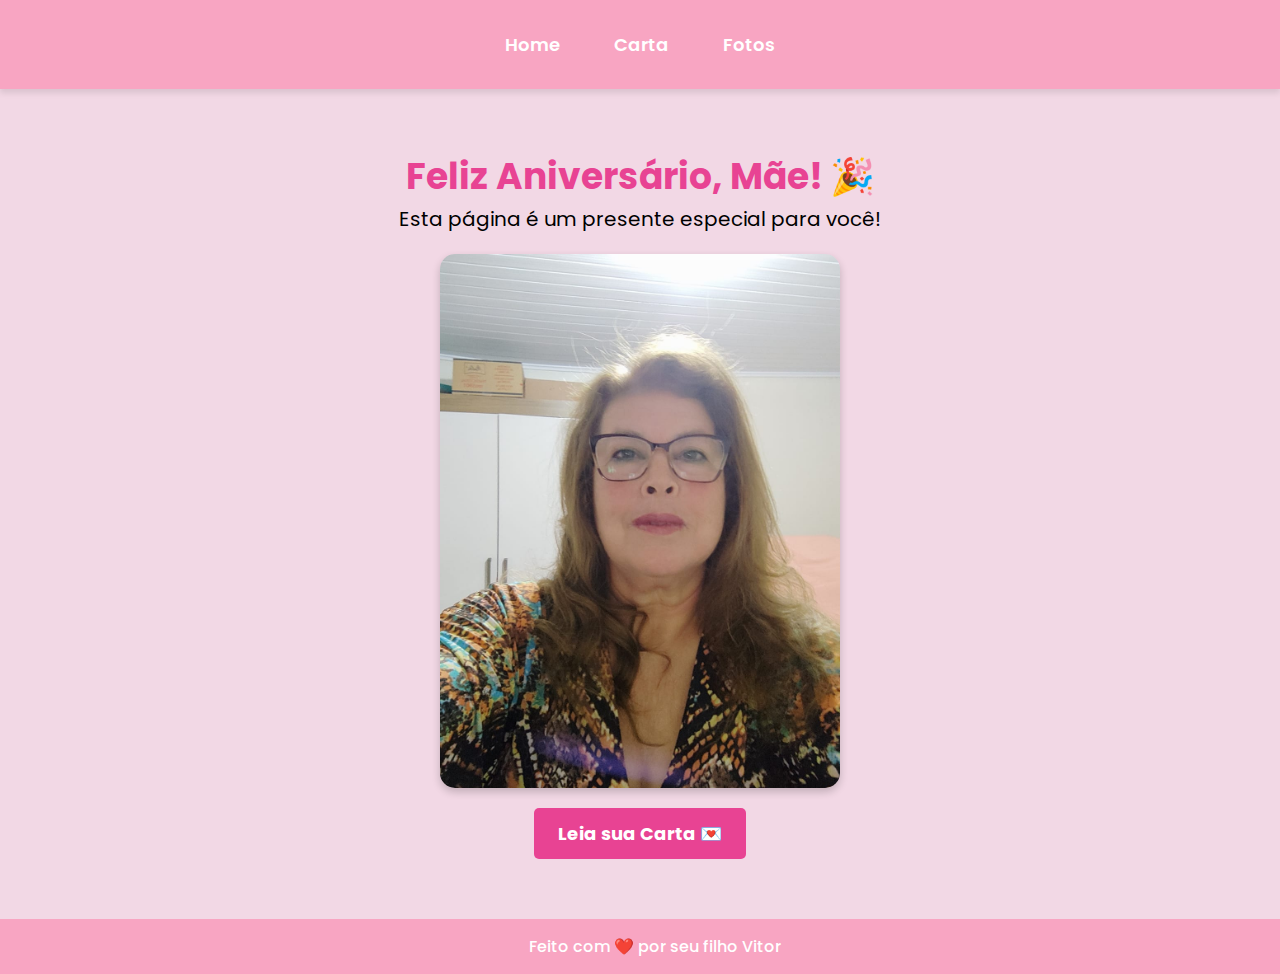
<file: index.html>
<!DOCTYPE html>
<html lang="pt-br">
<head>
    <meta charset="UTF-8">
    <meta name="viewport" content="width=device-width, initial-scale=1.0">
    <title>Feliz Aniversário, Mãe!</title>
    <link href="https://fonts.googleapis.com/css2?family=Dancing+Script:wght@600&family=Poppins:wght@300;400;600&display=swap" rel="stylesheet">
    <link rel="stylesheet" href="styles/style.css">
</head>
<body>
    <header>
        <nav>
            <ul>
                <li><a href="index.html">Home</a></li>
                <li><a href="carta.html">Carta</a></li>
                <li><a href="fotos.html">Fotos</a></li>
            </ul>
        </nav>
    </header>

    <main>
        <div class="banner">
            <h1>Feliz Aniversário, Mãe! 🎉</h1>
            <p>Esta página é um presente especial para você!</p>
            <img src="assets/foto2.jpg" alt="Foto da Mamãe" class="banner-img">
            <a href="carta.html" class="botao">Leia sua Carta 💌</a>
        </div>
    </main>

    <footer>
        <p>Feito com ❤️ por seu filho Vitor</p>
    </footer>
</body>
</html>
</file>
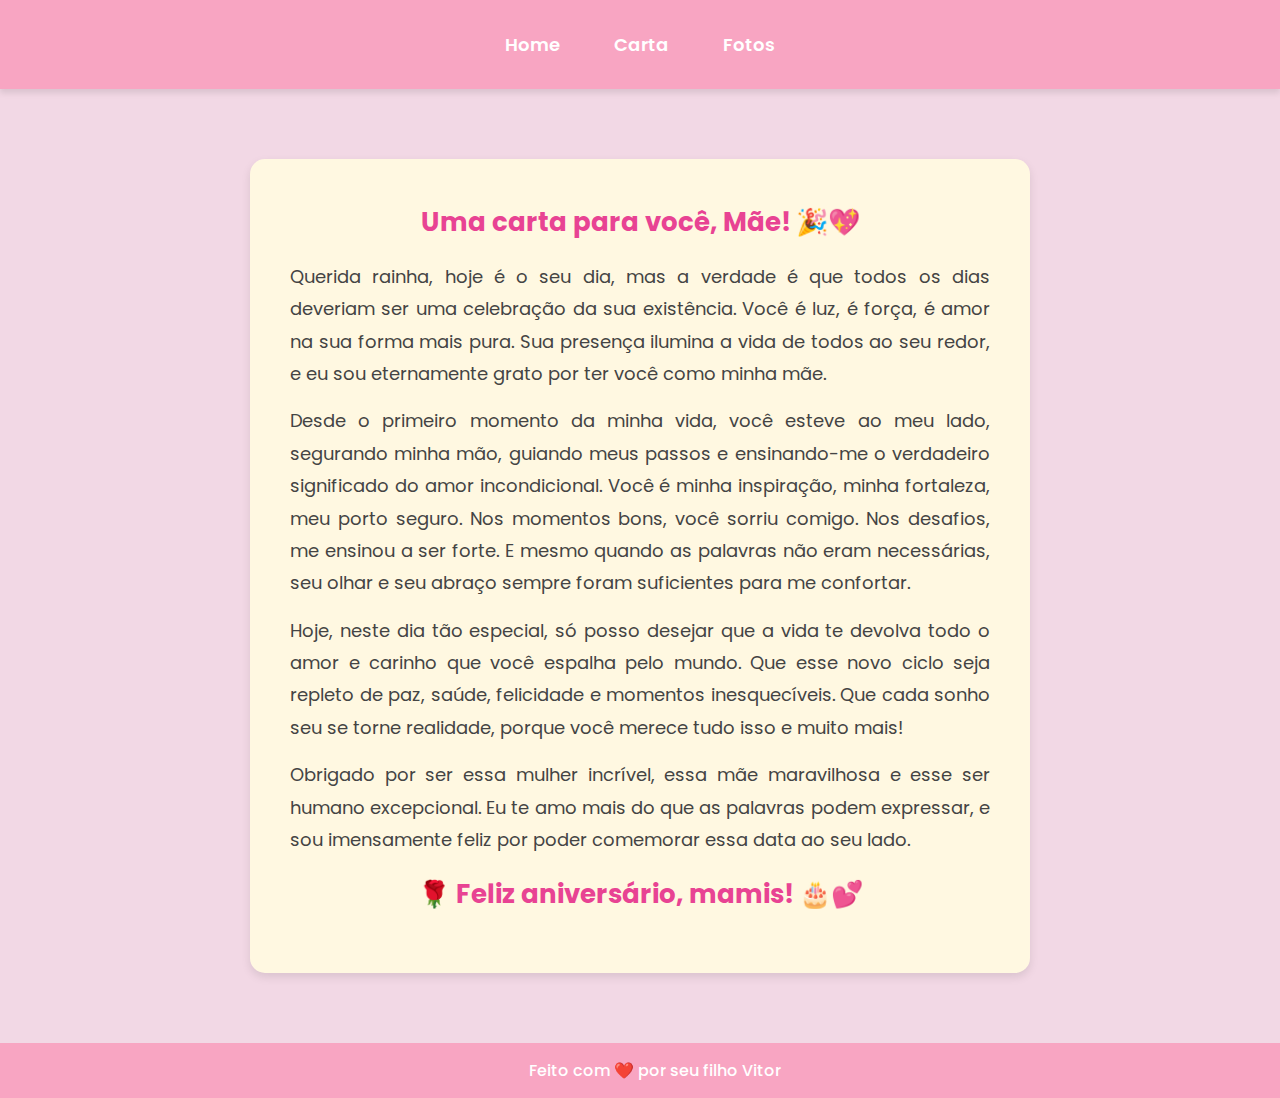
<file: carta.html>
<!DOCTYPE html>
<html lang="pt-br">
<head>
    <meta charset="UTF-8">
    <meta name="viewport" content="width=device-width, initial-scale=1.0">
    <title>Carta para Minha mãe</title>
    <link rel="stylesheet" href="styles/style.css">
    <link href="https://fonts.googleapis.com/css2?family=Poppins:wght@300;400;600&display=swap" rel="stylesheet">
</head>

<body>
    <header>
        <nav>
            <ul>
                <li><a href="index.html">Home</a></li>
                <li><a href="carta.html">Carta</a></li>
                <li><a href="fotos.html">Fotos</a></li>
            </ul>
        </nav>
    </header>

    <main>
        <div class="carta">
            <h1>Uma carta para você, Mãe! 🎉💖</h1>
            <p>Querida rainha, hoje é o seu dia, mas a verdade é que todos os dias deveriam ser uma celebração da sua existência. Você é luz, é força, é amor na sua forma mais pura. Sua presença ilumina a vida de todos ao seu redor, e eu sou eternamente grato por ter você como minha mãe.</p>

            <p>Desde o primeiro momento da minha vida, você esteve ao meu lado, segurando minha mão, guiando meus passos e ensinando-me o verdadeiro significado do amor incondicional. Você é minha inspiração, minha fortaleza, meu porto seguro. Nos momentos bons, você sorriu comigo. Nos desafios, me ensinou a ser forte. E mesmo quando as palavras não eram necessárias, seu olhar e seu abraço sempre foram suficientes para me confortar.</p>
            
            <p>Hoje, neste dia tão especial, só posso desejar que a vida te devolva todo o amor e carinho que você espalha pelo mundo. Que esse novo ciclo seja repleto de paz, saúde, felicidade e momentos inesquecíveis. Que cada sonho seu se torne realidade, porque você merece tudo isso e muito mais!</p>
            
            <p>Obrigado por ser essa mulher incrível, essa mãe maravilhosa e esse ser humano excepcional. Eu te amo mais do que as palavras podem expressar, e sou imensamente feliz por poder comemorar essa data ao seu lado.</p>
            
            <h1>🌹 Feliz aniversário, mamis! 🎂💕</h1>
        </div>
    </main>

    <footer>
        <p>Feito com ❤️ por seu filho Vitor</p>
    </footer>
</body>
</html>
</file>
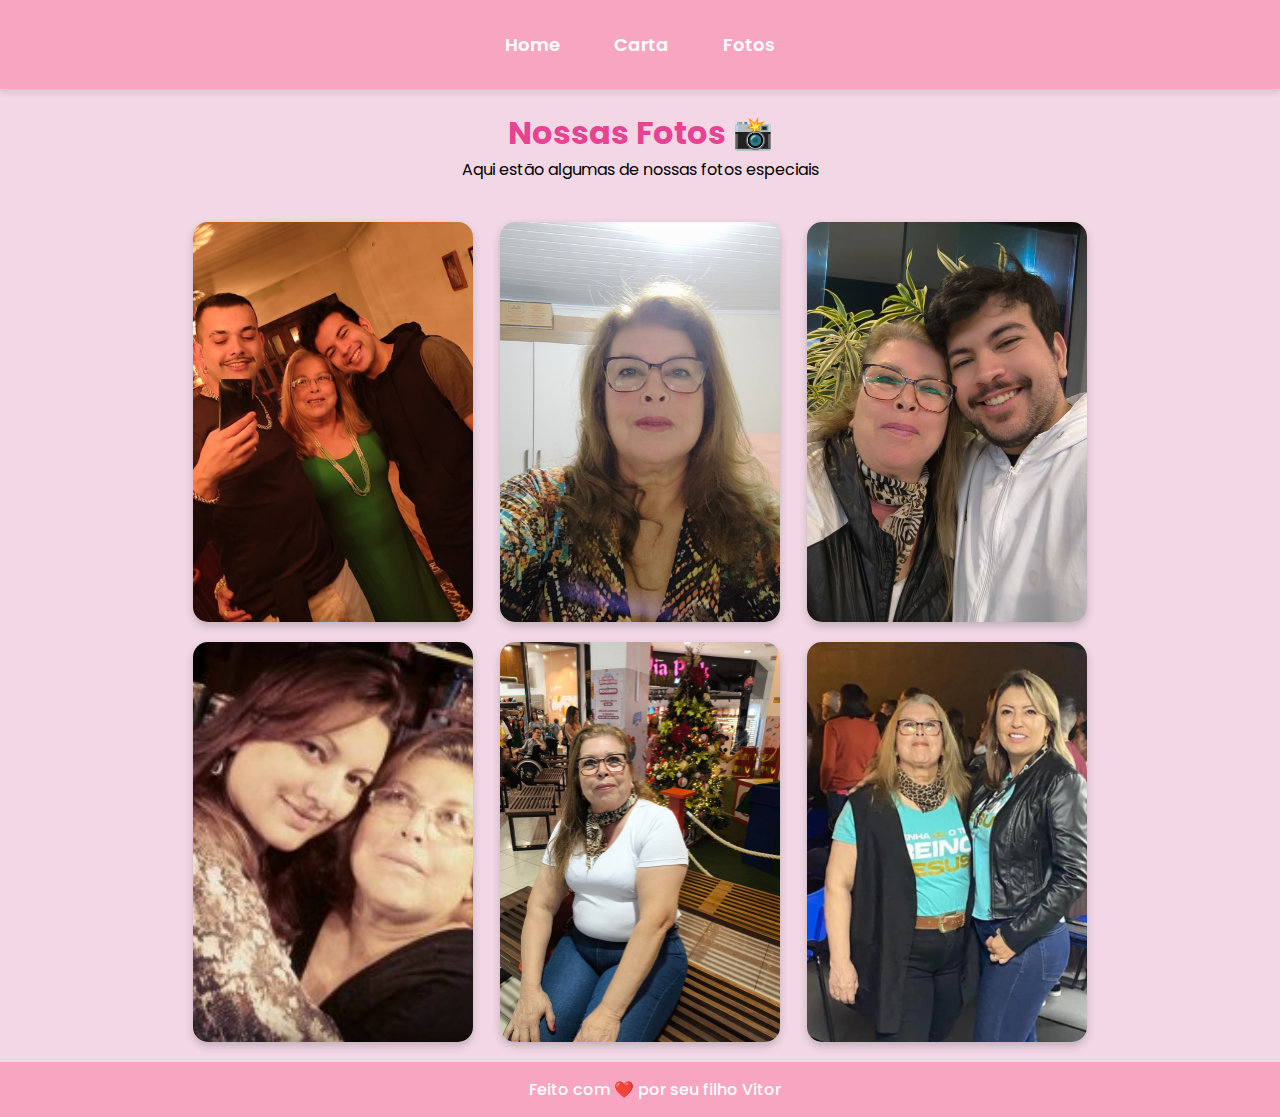
<file: fotos.html>
<!DOCTYPE html>
<html lang="pt-br">
<head>
    <meta charset="UTF-8">
    <meta name="viewport" content="width=device-width, initial-scale=1.0">
    <title>Fotos</title>
    <link rel="stylesheet" href="styles/style.css">
    <link href="https://fonts.googleapis.com/css2?family=Poppins:wght@300;400;600&display=swap" rel="stylesheet">
</head>

<body>
    <header>
        <nav>
            <ul>
                <li><a href="index.html">Home</a></li>
                <li><a href="carta.html">Carta</a></li>
                <li><a href="fotos.html">Fotos</a></li>               
            </ul>
        </nav>
    </header>

    <main>
        <h1>Nossas Fotos 📸</h1>
        <p>Aqui estão algumas de nossas fotos especiais</p>

        <div class="galeria">
            <img src="/assets/foto1.jpg" alt="Foto 1">
            <img src="/assets/foto2.jpg" alt="Foto 2">
            <img src="/assets/foto3.jpg" alt="Foto 3">
            <img src="/assets/foto4.jpg" alt="Foto 4">
            <img src="/assets/foto5.jpg" alt="Foto 5">
            <img src="/assets/foto6.jpg" alt="Foto 6">
        </div>
    </main>

    <footer>
        <p>Feito com ❤️ por seu filho Vitor</p>
    </footer>
</body>
</html>
</file>
<file: styles/style.css>
body, h1, p {
    margin: 0;
    padding: 0;
    font-family: 'Poppins', sans-serif;
}

header {
    background-color: #f8a5c2;
    padding: 15px 0;
    text-align: center;
    box-shadow: 0 4px 6px rgba(0, 0, 0, 0.1);
}

nav ul {
    list-style: none;
    padding: 0;
}

nav ul li {
    display: inline;
    margin: 0 15px;
}

nav ul li a {
    text-decoration: none;
    font-weight: 600;
    color: white;
    font-size: 18px;
    padding: 5px 10px;
    transition: 0.3s;
}

nav ul li a:hover {
    color: #FF4081;
    background: white;
    padding: 5px 10px;
    border-radius: 5px;
}

html, body {
    height: 100%; 
    display: flex;
    flex-direction: column; 
    background-color: #f2d8e5;
}

main {
    flex: 1;
    text-align: center;
    margin: 20px;
}

h1 {
    color: #e84393
}

.banner {
    display: flex;
    flex-direction: column;
    align-items: center;
    justify-content: center;
    text-align: center;
    padding: 40px 20px;
}

.banner h1 {
    font-size: 36px;
    color: #e84393;
    font-weight: bold;
}

.banner p {
    font-size: 20px;
    margin-bottom: 20px;
}

.banner-img {
    width: 100%;
    max-width: 400px;
    height: auto;
    border-radius: 15px;
    box-shadow: 0 4px 8px rgba(0, 0, 0, 0.2);
    margin-bottom: 20px;
}

.botao {
    display: inline-block;
    padding: 12px 24px;
    background-color: #e84393;
    color: white;
    font-size: 18px;
    border-radius: 5px;
    text-decoration: none;
    font-weight: bold;
    transition: 0.3s;
}

.botao:hover {
    background-color: #ff69b4;
    transform: scale(1.05);
}

.carta {
    background: #fff8e1;
    padding: 40px;
    border-radius: 15px;
    max-width: 700px; 
    margin: 50px auto;
    box-shadow: 0 4px 10px rgba(0, 0, 0, 0.1);
    text-align: justify; 
    font-family: 'Merriweather', serif; 
    line-height: 1.8; 
}

.carta h1 {
    color: #e84393;
    font-size: 26px;
    text-align: center;
    margin-bottom: 15px;
}

.carta p {
    font-size: 18px;
    color: #444;
    margin-bottom: 15px;
}

@media (max-width: 768px) {
    .carta {
        max-width: 90%;
        padding: 30px;
    }
}



.galeria {
    display: grid;
    grid-template-columns: repeat(3, 1fr);
    gap: 20px;
    justify-items: center;
    align-items: center;
    max-width: 900px;
    margin: 40px auto 0;
}


.galeria img {
    width: 100%;
    max-width: 280px;
    height: 400px;
    object-fit: cover; 
    border-radius: 15px;
    box-shadow: 0 4px 8px rgba(0, 0, 0, 0.2);
    transition: transform 0.3s ease, box-shadow 0.3s ease;
}

.galeria img:hover {
    transform: scale(1.05);
    box-shadow: 0 6px 12px rgba(0, 0, 0, 0.3);
}

footer {
    padding: 15px;
    background-color: #f8a5c2;
    text-align: center;
    color: white;
    font-weight: 500;
    width: 100%;
    position: relative;
}
</file>
